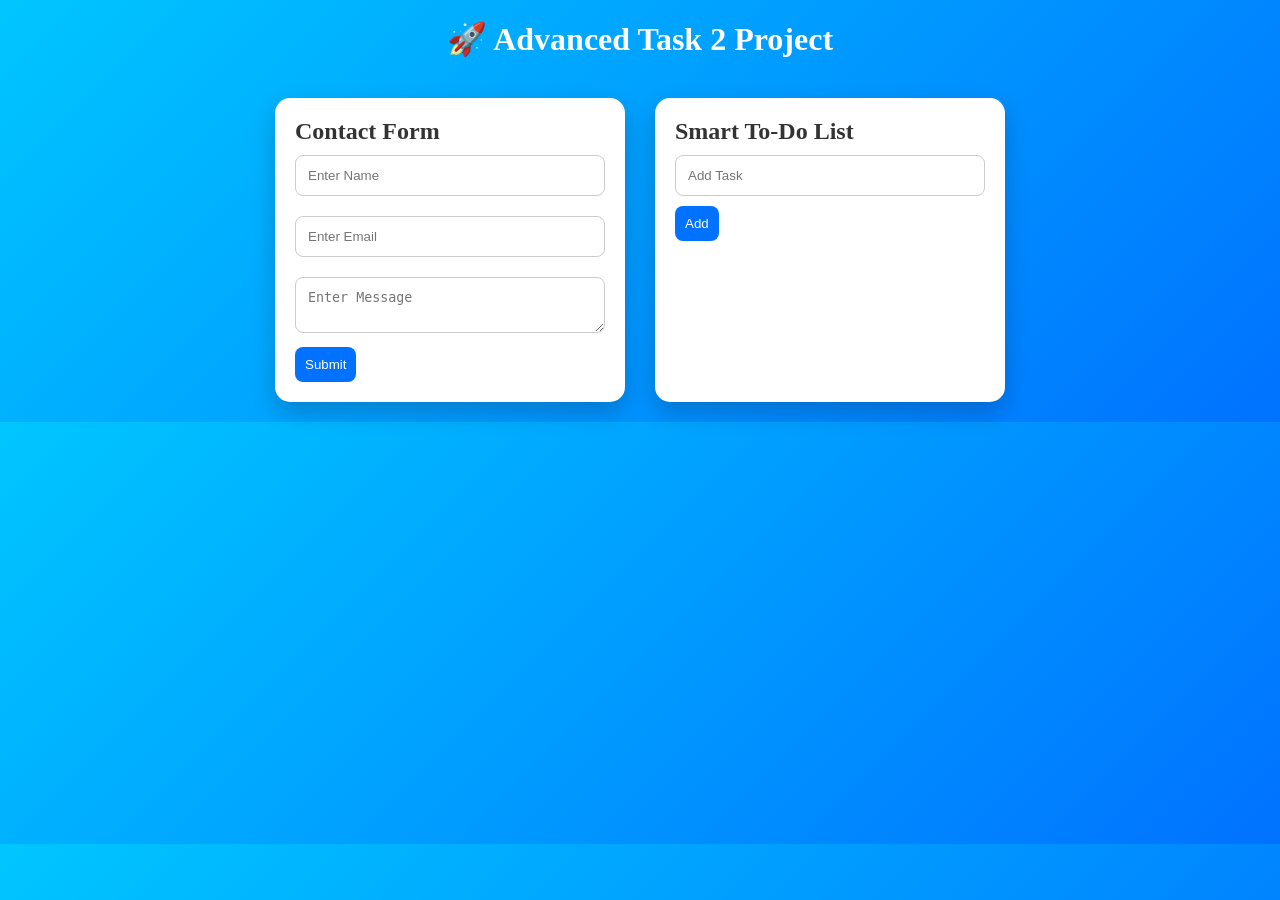
<file: Task2/index.html>
<!DOCTYPE html>
<html lang="en">
<head>
    <meta charset="UTF-8">
    <meta name="viewport" content="width=device-width, initial-scale=1.0">
    <title>Advanced Task 2</title>
    <link rel="stylesheet" href="style.css">
</head>
<body>

<header>
    <h1>🚀 Advanced Task 2 Project</h1>
</header>

<div class="container">

    <!-- CONTACT FORM -->
    <div class="card">
        <h2>Contact Form</h2>
        <form id="contactForm">
            <input type="text" id="name" placeholder="Enter Name">
            <input type="email" id="email" placeholder="Enter Email">
            <textarea id="message" placeholder="Enter Message"></textarea>
            <button type="submit">Submit</button>
            <p id="formMsg"></p>
        </form>
    </div>

    <!-- TODO LIST -->
    <div class="card">
        <h2>Smart To-Do List</h2>
        <input type="text" id="taskInput" placeholder="Add Task">
        <button onclick="addTask()">Add</button>
        <ul id="taskList"></ul>
    </div>

</div>

<script src="script.js"></script>
</body>
</html>
</file>
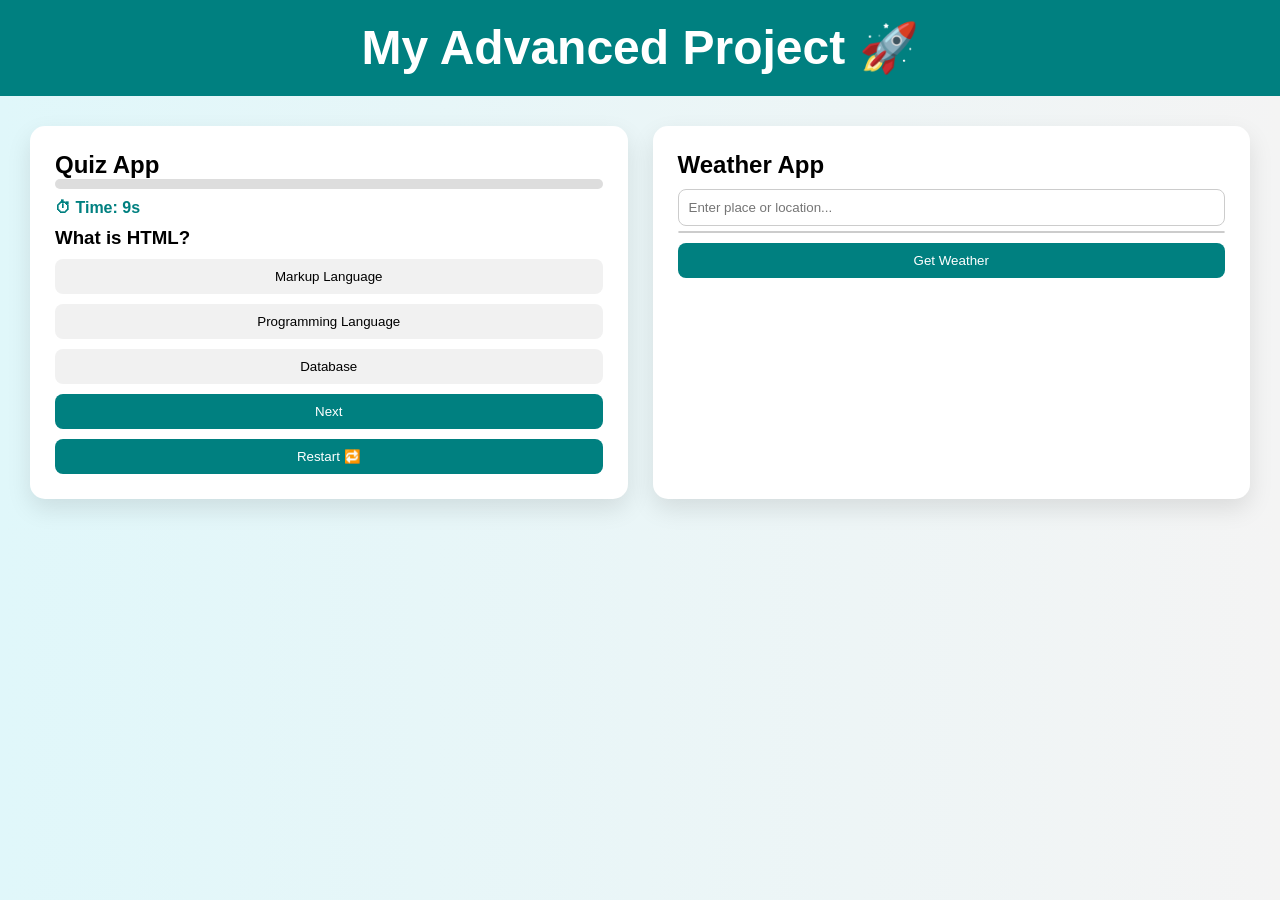
<file: Task3/index.html>
<!DOCTYPE html>
<html lang="en">
<head>
  <meta charset="UTF-8">
  <title>Advanced Web Project</title>
  <link rel="stylesheet" href="style.css">
</head>
<body>

<header>
  <h1>My Advanced Project 🚀</h1>
</header>

<section class="container">

  <!-- QUIZ APP -->
  <div class="card">
    <h2>Quiz App</h2>

    <!-- Progress -->
    <div class="progress">
      <div id="progress-bar"></div>
    </div>

    <!-- Timer -->
    <p id="timer">⏱ Time: 10s</p>

    <h3 id="question">Loading...</h3>
    <div id="answers"></div>

    <button onclick="nextQuestion()">Next</button>
    <button onclick="restartQuiz()">Restart 🔁</button>

    <p id="score"></p>
  </div>

  <!-- WEATHER APP -->
  <div class="card">
    <h2>Weather App</h2>

    <input type="text" id="city" placeholder="Enter place or location..." oninput="getSuggestions()">

    <!-- Suggestions -->
    <div id="suggestions"></div>

    <button onclick="getWeather()">Get Weather</button>

    <p id="loading"></p>
    <p id="result"></p>
  </div>

</section>

<script src="script.js"></script>
</body>
</html>
</file>
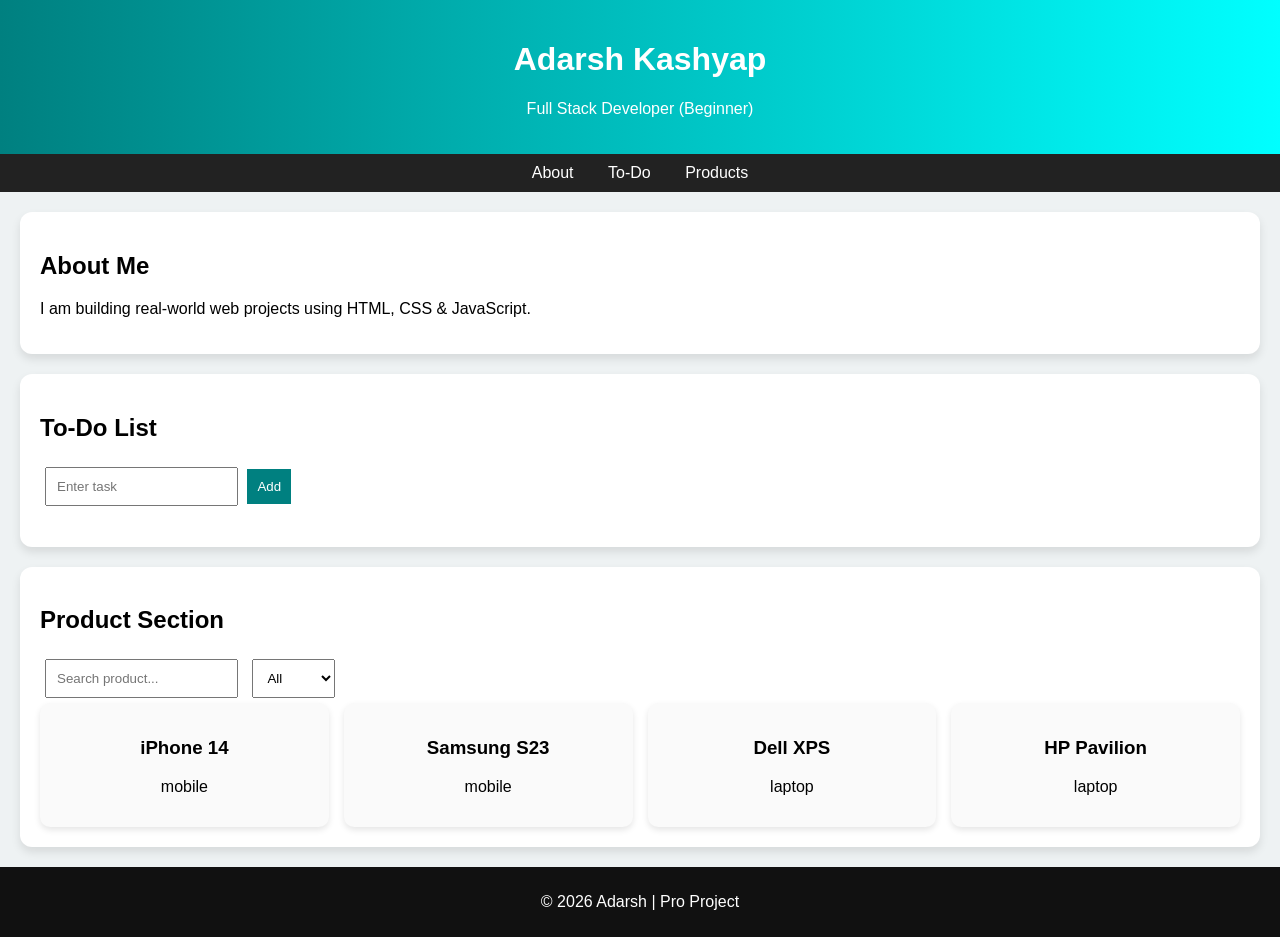
<file: Task4/index.html>
<!DOCTYPE html>
<html lang="en">
<head>
<meta charset="UTF-8">
<meta name="viewport" content="width=device-width, initial-scale=1.0">
<title>Pro Task 4 Project</title>
<link rel="stylesheet" href="style.css">
</head>
<body>

<header>
    <h1>Adarsh Kashyap</h1>
    <p>Full Stack Developer (Beginner)</p>
</header>

<nav>
    <a href="#about">About</a>
    <a href="#todo">To-Do</a>
    <a href="#products">Products</a>
</nav>

<!-- ABOUT -->
<section id="about" class="card">
    <h2>About Me</h2>
    <p>I am building real-world web projects using HTML, CSS & JavaScript.</p>
</section>

<!-- TODO -->
<section id="todo" class="card">
    <h2>To-Do List</h2>

    <input id="taskInput" placeholder="Enter task">
    <button onclick="addTask()">Add</button>

    <ul id="taskList"></ul>
</section>

<!-- PRODUCTS -->
<section id="products" class="card">
    <h2>Product Section</h2>

    <input type="text" id="search" placeholder="Search product..." onkeyup="searchProduct()">

    <select onchange="filterProducts(this.value)">
        <option value="all">All</option>
        <option value="mobile">Mobile</option>
        <option value="laptop">Laptop</option>
    </select>

    <div id="productList" class="grid"></div>
</section>

<footer>
    <p>© 2026 Adarsh | Pro Project</p>
</footer>

<script src="script.js"></script>
</body>
</html>
</file>
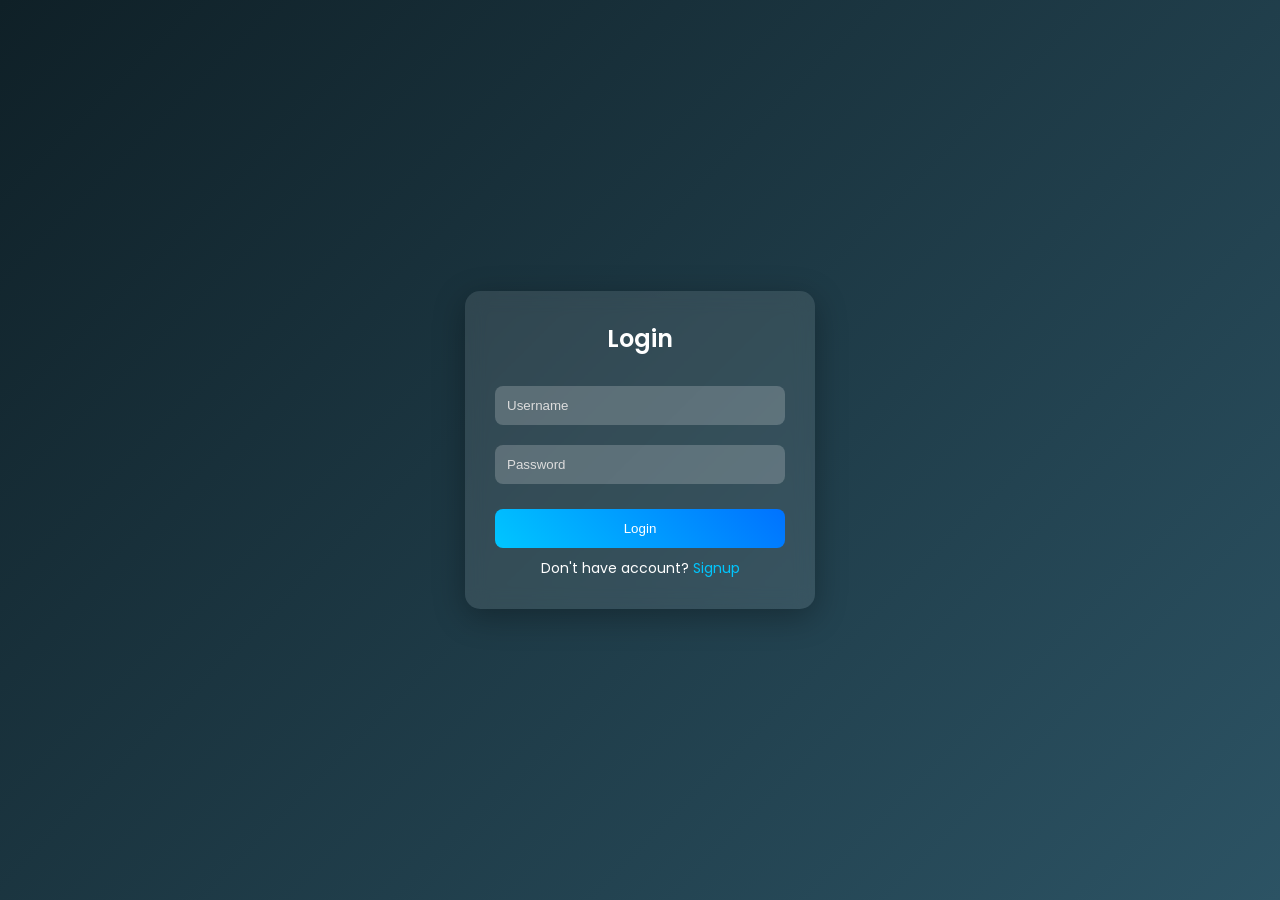
<file: Task1/login.html>
<!DOCTYPE html>
<html>
<head>
<title>Login</title>
<link rel="stylesheet" href="auth.css">
</head>
<body>
<div class="container">
    <h2>Login</h2>

    <input type="text" id="loginUser" placeholder="Username">
    <input type="password" id="loginPass" placeholder="Password">

    <button onclick="login()">Login</button>

    <p>Don't have account? <a href="signup.html">Signup</a></p>
</div>

<script>
function login(){
 let u=document.getElementById('loginUser').value;
 let p=document.getElementById('loginPass').value;
 let stored=JSON.parse(localStorage.getItem('user'));
 if(stored && u===stored.username && p===stored.password){
  alert('Login Success');
  window.location='index.html';
 } else alert('Invalid Credentials');
}
</script>
</body>
</html>
</file>
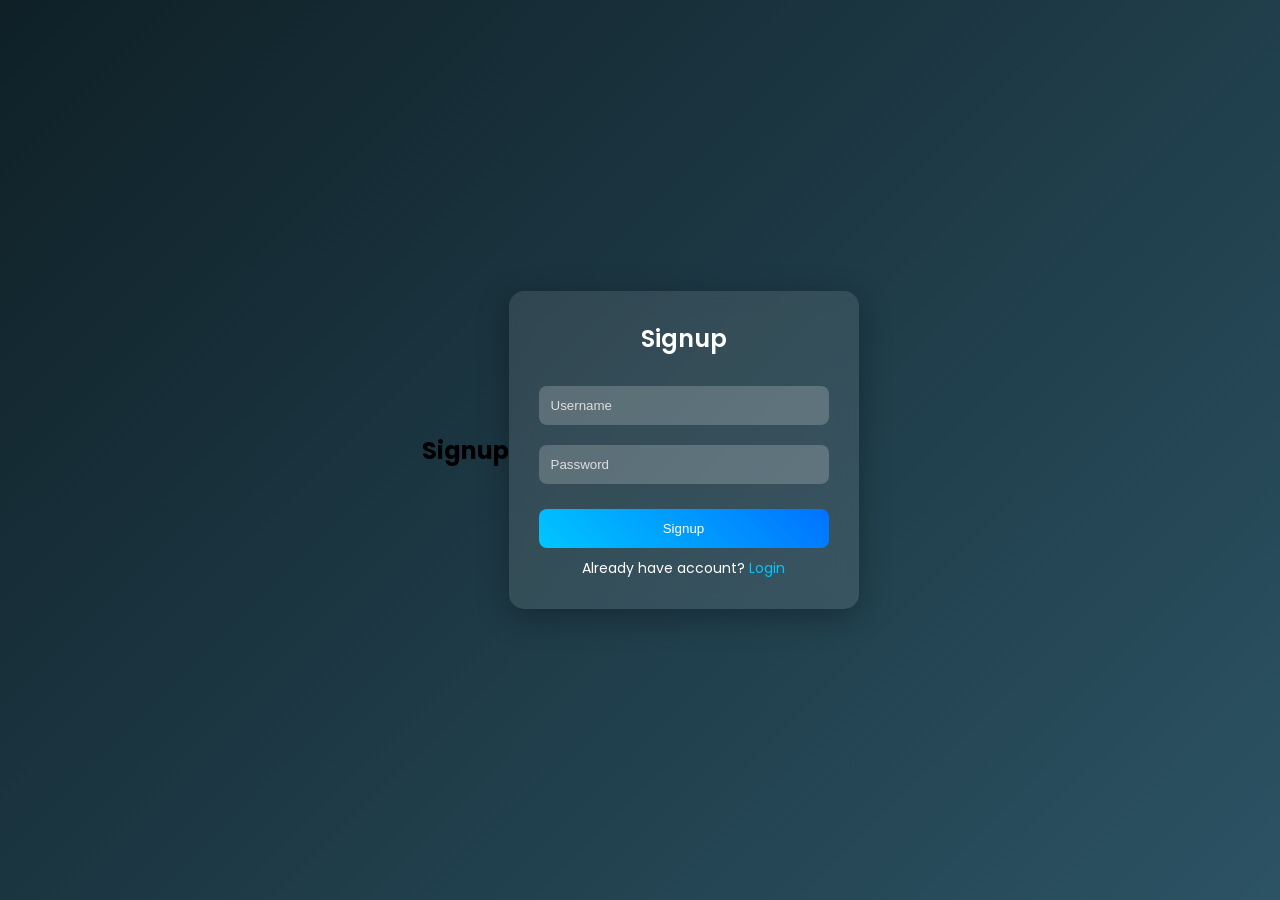
<file: Task1/signup.html>
<!DOCTYPE html>
<html>
<head>
<title>Signup</title>
<link rel="stylesheet" href="auth.css">
</head>
<body>
<h2>Signup</h2>
<div class="container">
    <h2>Signup</h2>

    <input type="text" id="user" placeholder="Username">
    <input type="password" id="pass" placeholder="Password">

    <button onclick="signup()">Signup</button>

    <p>Already have account? <a href="login.html">Login</a></p>
</div>

<script>
function signup(){
 let u=document.getElementById('user').value;
 let p=document.getElementById('pass').value;
 localStorage.setItem('user', JSON.stringify({username:u,password:p}));
 alert('Signup Successful');
 window.location='login.html';
}
</script>
</body>
</html>
</file>
<file: Task2/style.css>
* {
    margin: 0;
    padding: 0;
    box-sizing: border-box;
}

body {
    font-family: 'Segoe UI';
    background: linear-gradient(135deg, #00c6ff, #0072ff);
    color: #333;
}

header {
    text-align: center;
    padding: 20px;
    color: white;
}

/* Layout */
.container {
    display: flex;
    flex-wrap: wrap;
    justify-content: center;
    gap: 30px;
    padding: 20px;
}

.card {
    background: white;
    padding: 20px;
    width: 350px;
    border-radius: 15px;
    box-shadow: 0 10px 25px rgba(0,0,0,0.2);
}

/* Form */
input, textarea {
    width: 100%;
    margin: 10px 0;
    padding: 12px;
    border-radius: 8px;
    border: 1px solid #ccc;
}

button {
    padding: 10px;
    background: #0072ff;
    color: white;
    border: none;
    border-radius: 8px;
    cursor: pointer;
}

button:hover {
    background: #005ecb;
}

/* Todo */
li {
    background: #f1f1f1;
    margin: 8px 0;
    padding: 10px;
    border-radius: 8px;
    display: flex;
    justify-content: space-between;
    align-items: center;
}

.completed {
    text-decoration: line-through;
    color: gray;
}
</file>
<file: Task3/style.css>
/* Reset */
* {
  margin: 0;
  padding: 0;
  box-sizing: border-box;
}

/* Body */
body {
  font-family: 'Segoe UI', Arial;
  background: linear-gradient(to right, #e0f7fa, #f4f4f4);
}

/* Header */
header {
  background: teal;
  color: white;
  text-align: center;
  padding: 20px;
  font-size: 24px;
}

/* Container */
.container {
  display: flex;
  gap: 25px;
  padding: 30px;
}

/* Card */
.card {
  flex: 1;
  background: white;
  padding: 25px;
  border-radius: 15px;
  box-shadow: 0 10px 25px rgba(0,0,0,0.1);
  transition: 0.3s;
}

.card:hover {
  transform: translateY(-10px);
}

/* Progress */
.progress {
  height: 10px;
  background: #ddd;
  border-radius: 10px;
  margin-bottom: 10px;
}

#progress-bar {
  height: 100%;
  width: 0%;
  background: teal;
  border-radius: 10px;
  transition: 0.4s;
}

/* Timer */
#timer {
  margin-bottom: 10px;
  font-weight: bold;
  color: teal;
}

/* Input */
input {
  width: 100%;
  padding: 10px;
  margin-top: 10px;
  border-radius: 8px;
  border: 1px solid #ccc;
}

/* Buttons */
button {
  margin-top: 10px;
  padding: 10px;
  background: teal;
  color: white;
  border: none;
  border-radius: 8px;
  width: 100%;
  cursor: pointer;
}

button:hover {
  background: #006666;
}

/* Answers */
#answers button {
  background: #f1f1f1;
  color: black;
}

#answers button:hover {
  background: teal;
  color: white;
}

/* Suggestions */
#suggestions {
  background: white;
  border: 1px solid #ccc;
  border-radius: 8px;
  max-height: 150px;
  overflow-y: auto;
  margin-top: 5px;
}

.suggestion-item {
  padding: 10px;
  cursor: pointer;
}

.suggestion-item:hover {
  background: teal;
  color: white;
}

/* Result */
#result {
  white-space: pre-line;
  margin-top: 10px;
  font-weight: bold;
}

/* Responsive */
@media (max-width: 768px) {
  .container {
    flex-direction: column;
  }
}
</file>
<file: Task4/style.css>
body {
    font-family: Arial;
    margin: 0;
    background: #eef2f3;
}

header {
    background: linear-gradient(to right, teal, cyan);
    color: white;
    padding: 20px;
    text-align: center;
}

nav {
    background: #222;
    text-align: center;
    padding: 10px;
}

nav a {
    color: white;
    margin: 15px;
    text-decoration: none;
}

.card {
    background: white;
    margin: 20px;
    padding: 20px;
    border-radius: 12px;
    box-shadow: 0 5px 10px rgba(0,0,0,0.1);
}

input, select {
    padding: 10px;
    margin: 5px;
}

button {
    padding: 10px;
    background: teal;
    color: white;
    border: none;
    cursor: pointer;
}

button:hover {
    background: darkcyan;
}

ul {
    list-style: none;
    padding: 0;
}

li {
    background: #f4f4f4;
    margin: 8px 0;
    padding: 10px;
    display: flex;
    justify-content: space-between;
    border-radius: 6px;
}

.completed {
    text-decoration: line-through;
    color: gray;
}

/* PRODUCT GRID */
.grid {
    display: grid;
    grid-template-columns: repeat(auto-fit, minmax(150px, 1fr));
    gap: 15px;
}

.product-card {
    background: #fafafa;
    padding: 15px;
    border-radius: 10px;
    text-align: center;
    box-shadow: 0 3px 6px rgba(0,0,0,0.1);
}

footer {
    text-align: center;
    padding: 10px;
    background: #111;
    color: white;
}
</file>
<file: Task1/auth.css>
/* Google Font */
@import url('https://fonts.googleapis.com/css2?family=Poppins:wght@300;400;500;600&display=swap');

/* Reset */
* {
    margin: 0;
    padding: 0;
    box-sizing: border-box;
}

body {
    font-family: 'Poppins', sans-serif;
    height: 100vh;
    display: flex;
    justify-content: center;
    align-items: center;
    
    /* Modern Gradient Background */
    background: linear-gradient(135deg, #0f2027, #2c5364);
}

/* Glassmorphism Container */
.container {
    width: 350px;
    padding: 30px;
    border-radius: 15px;

    background: rgba(255, 255, 255, 0.1);
    backdrop-filter: blur(10px);

    box-shadow: 0 8px 32px rgba(0, 0, 0, 0.3);
    color: white;
    text-align: center;
}

/* Heading */
.container h2 {
    margin-bottom: 20px;
    font-weight: 600;
}

/* Inputs & Select */
.container input,
.container select {
    width: 100%;
    padding: 12px;
    margin: 10px 0;
    border-radius: 8px;
    border: none;
    outline: none;

    background: rgba(255,255,255,0.2);
    color: white;
}

/* Placeholder color */
.container input::placeholder {
    color: #ddd;
}

/* Labels */
.container label {
    display: block;
    text-align: left;
    margin-top: 10px;
    font-size: 14px;
}

/* Button */
.container button {
    width: 100%;
    padding: 12px;
    margin-top: 15px;

    border: none;
    border-radius: 8px;

    background: linear-gradient(45deg, #00c6ff, #0072ff);
    color: white;
    font-weight: 500;

    cursor: pointer;
    transition: 0.3s;
}

/* Button Hover */
.container button:hover {
    transform: translateY(-2px);
    box-shadow: 0 5px 15px rgba(0,0,0,0.3);
}

/* Links */
.container a {
    color: #00c6ff;
    text-decoration: none;
    font-size: 14px;
}

.container a:hover {
    text-decoration: underline;
}

/* Text */
.container p {
    margin-top: 10px;
    font-size: 14px;
}

/* Booking specific spacing */
.container select {
    cursor: pointer;
}

/* Responsive */
@media (max-width: 400px) {
    .container {
        width: 90%;
    }
}
</file>
